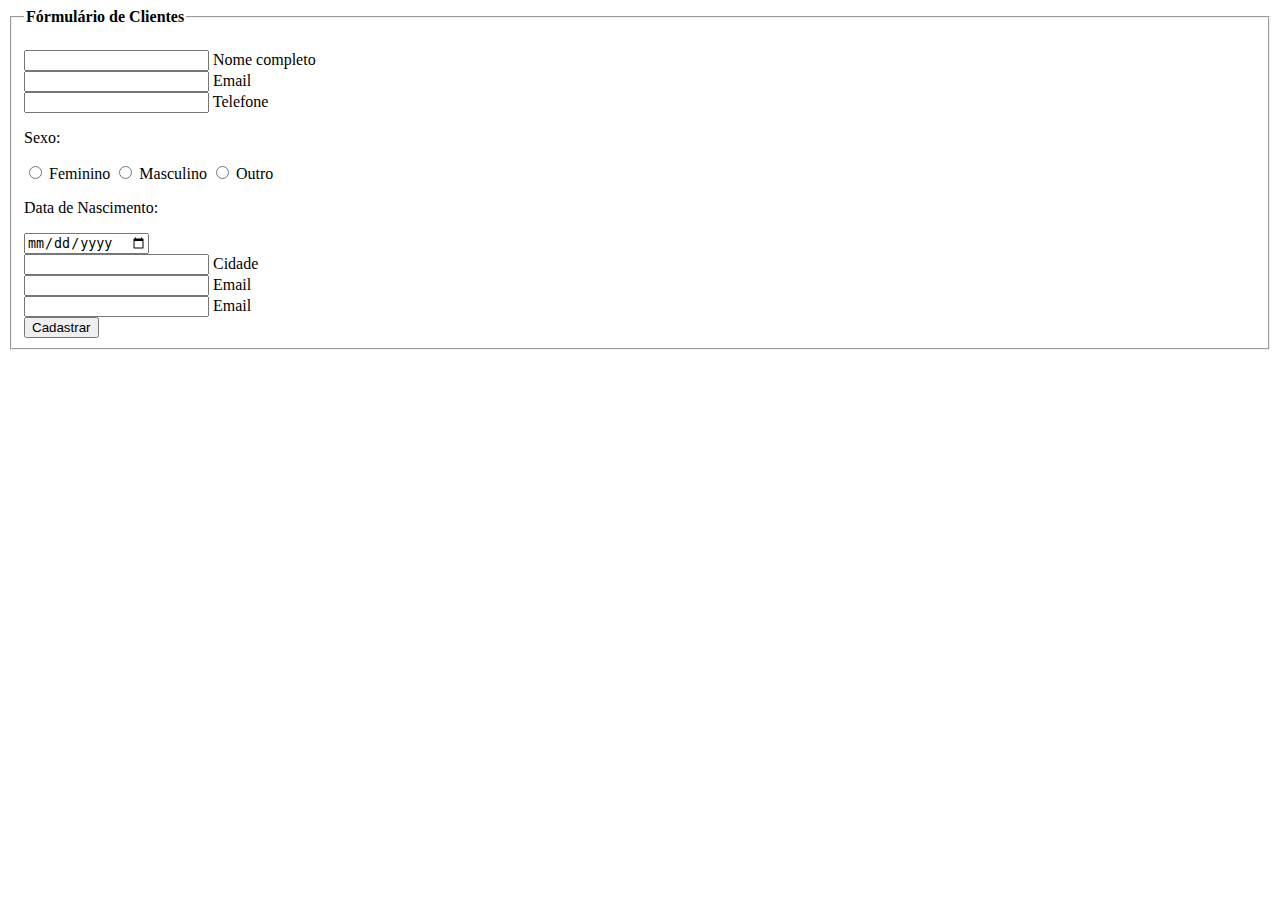
<file: cadastro.html>
<!DOCTYPE html>
<html lang="pt-br">

<head>
    <meta charset="UTF-8">
    <meta name="viewport" content="width=device-width, initial-scale=1.0">
    <title>Cadastro</title>
    <link rel="preconnect" href="https://fonts.googleapis.com">
    <link rel="preconnect" href="https://fonts.gstatic.com" crossorigin>
    <link href="https://fonts.googleapis.com/css2?family=Archivo:ital,wght@0,100..900;1,100..900&family=Kanit:ital,wght@0,100;0,200;0,300;0,400;0,500;0,600;0,700;0,800;0,900;1,100&family=Montserrat:ital,wght@0,100..900;1,100..900&family=Poppins:ital,wght@0,100;0,200;0,300;0,400;0,500;0,600;0,700;0,800;0,900;1,100;1,200;1,300;1,400;1,500;1,600;1,700;1,800;1,900&family=Raleway:ital,wght@0,100..900;1,100..900&family=Rubik:ital,wght@0,300..900;1,300..900&display=swap" rel="stylesheet">
</head>

<body>
    <div class="box">
        <form action="">
            <fieldset>
                <legend><b>Fórmulário de Clientes</b></legend>
                <br>
                <div class="inputBox">
                    <input type="text" name="nome" id="nome" class="inputUser" required>
                    <label for="nome">Nome completo</label>
                </div>
                <div class="inputBox">
                    <input type="email" name="email" id="email" class="inputUser" required>
                    <label for="email">Email</label>
                </div>
                <div class="inputBox">
                    <input type="tel" name="telefone" id="telefone" class="inputUser" required>
                    <label for="telefone">Telefone</label>
                </div>
                <p>Sexo:</p>
                <input type="radio" id="feminino" name="genero" value="feminino" required>
                <label for="feminino">Feminino</label>
                <input type="radio" id="masculino" name="genero" value="masculino" required>
                <label for="masculino">Masculino</label>
                <input type="radio" id="outro" name="genero" value="outro" required>
                <label for="outro">Outro</label>
                <div class="inputBox">
                    <label for="data_nascimento"><p>Data de Nascimento:</p></label>
                    <input type="date" name="data_nascimento" id="data_nascimento" class="inputUser" required>
                </div>
                <div class="inputBox">
                    <input type="tez" name="email" id="email" class="inputUser" required>
                    <label for="email">Cidade</label>
                </div>
                <div class="inputBox">
                    <input type="email" name="email" id="email" class="inputUser" required>
                    <label for="email">Email</label>
                </div>
                <div class="inputBox">
                    <input type="email" name="email" id="email" class="inputUser" required>
                    <label for="email">Email</label>
                </div>
                <input type="submit" name="submit" id="submit" value="Cadastrar">
            </fieldset>
        </form>
    </div>
</body>

</html>
</file>
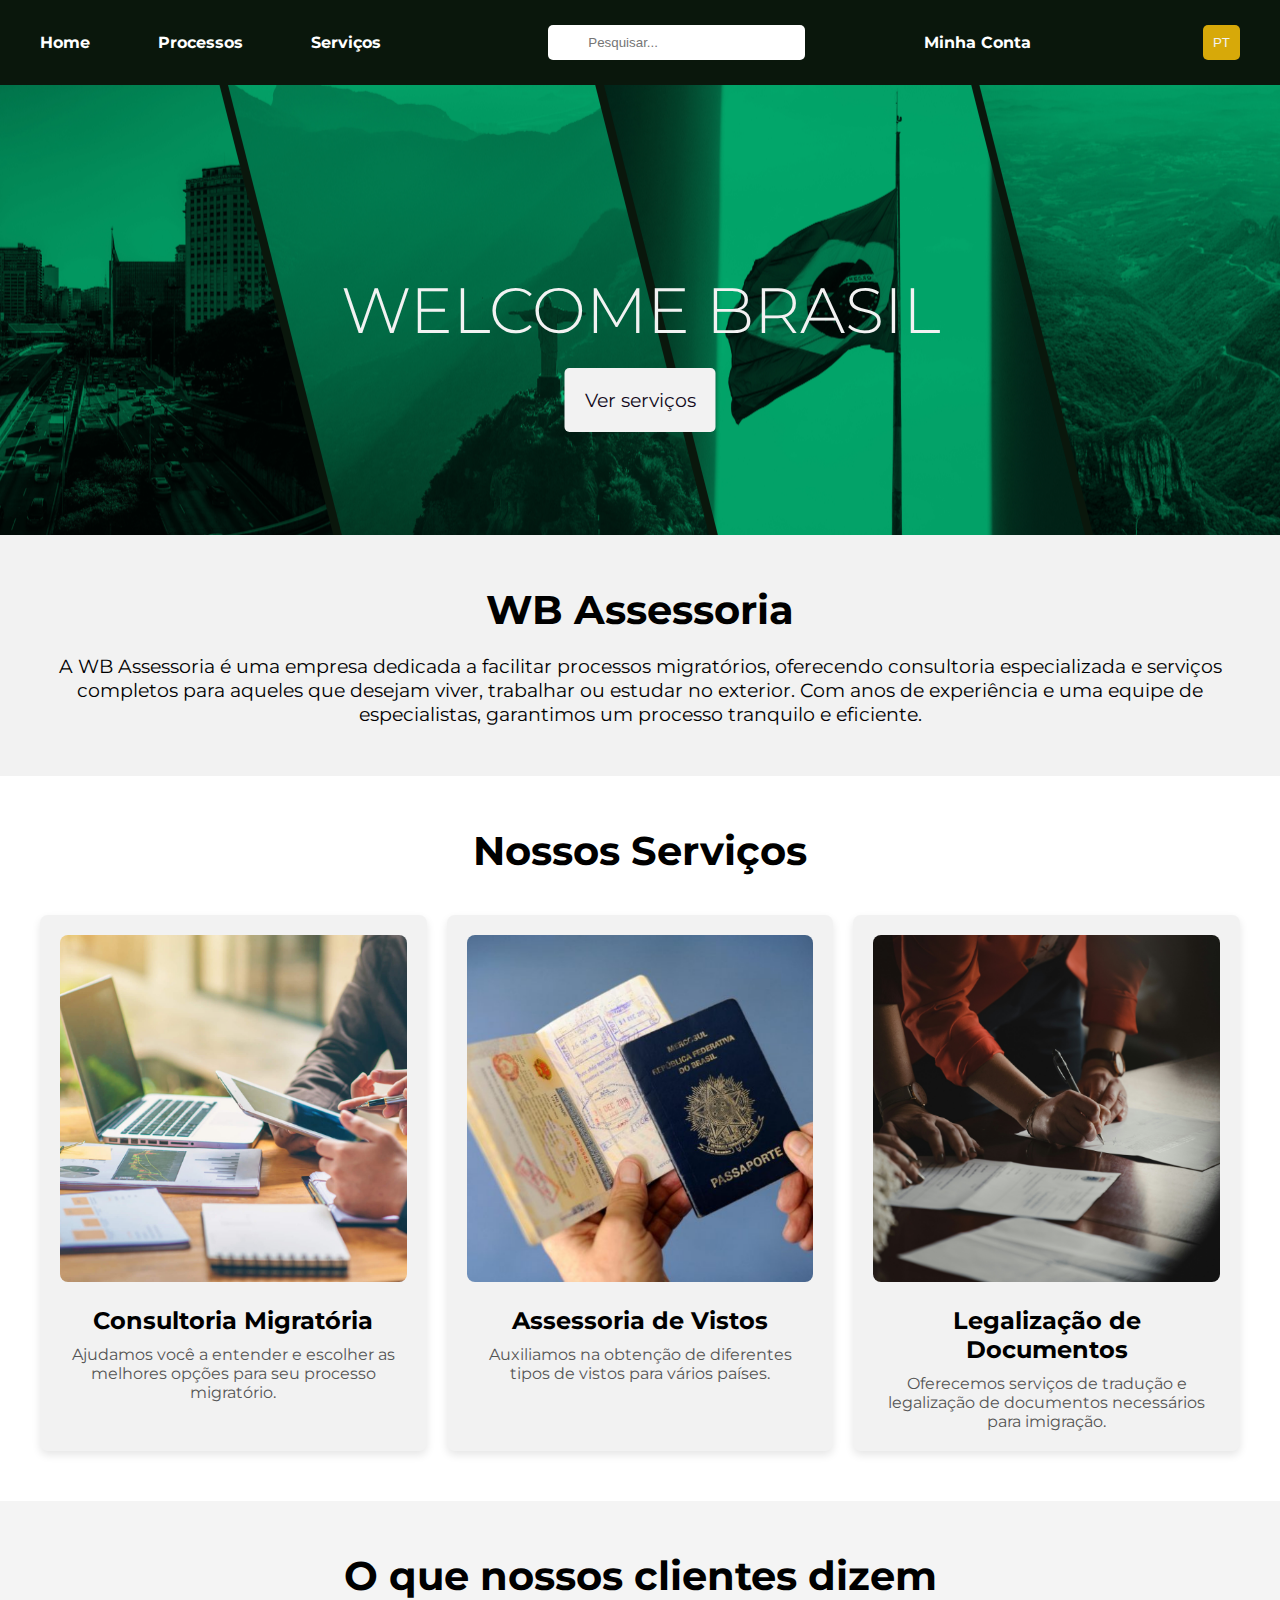
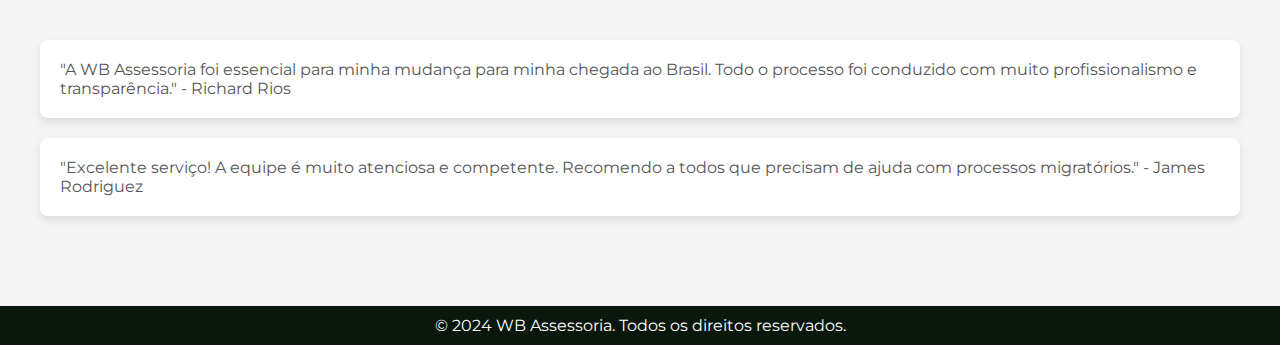
<file: home.html>
<!DOCTYPE html>
<html lang="pt-br">
<head>
    <meta charset="UTF-8">
    <meta name="viewport" content="width=device-width, initial-scale=1.0">
    <title>WB Assessoria</title>
    <link rel="stylesheet" href="index.css">
    <link rel="stylesheet" href="style.css">
    <link rel="preconnect" href="https://fonts.googleapis.com">
    <link rel="preconnect" href="https://fonts.gstatic.com" crossorigin>
    <link href="https://fonts.googleapis.com/css2?family=Archivo:ital,wght@0,100..900;1,100..900&family=Kanit:ital,wght@0,100;0,200;0,300;0,400;0,500;0,600;0,700;0,800;0,900;1,100&family=Montserrat:ital,wght@0,100..900;1,100..900&family=Poppins:ital,wght@0,100;0,200;0,300;0,400;0,500;0,600;0,700;0,800;0,900;1,100;1,200;1,300;1,400;1,500;1,600;1,700;1,800;1,900&family=Raleway:ital,wght@0,100..900;1,100..900&family=Rubik:ital,wght@0,300..900;1,300..900&display=swap" rel="stylesheet">
</head>
<body>

    <nav>
    <section class="limite">
        <div class="nav-links">
            <a href="home.html" class="translate" data-pt="Home" data-en="Home">Home</a>
            <a href="processos.html" class="translate" data-pt="Processos" data-en="Processes">Processos</a>
            <a href="servicos.html" class="translate" data-pt="Serviços" data-en="Services">Serviços</a>
        </div>
        <div class="search-bar">
            <input type="text" placeholder="Pesquisar..." class="translate" data-pt="Pesquisar..." data-en="Search...">
        </div>
        <a href="perfil.html" class="account translate" data-pt="Minha Conta" data-en="My Account">Minha Conta</a>
        <button onclick="translateSite()" class="translate" data-pt="EN" data-en="PT">EN</button>
    </section>
    </nav>
    
    <section class="img">
        <h2 class="subtitulo translate" data-pt="Welcome Brasil" data-en="Welcome Brazil">Welcome Brasil</h2>
        <a class="ler-mais translate" href="#" data-pt="Ver serviços" data-en="See services">Ver serviços</a>
    </section>

    <section id="home" class="home">
        <div class="container">
            <h2 class="translate" data-pt="WB Assessoria" data-en="WB Advisory">WB Assessoria</h2>
            <p class="translate" data-pt="A WB Assessoria é uma empresa dedicada a facilitar processos migratórios, oferecendo consultoria especializada e serviços completos para aqueles que desejam viver, trabalhar ou estudar no exterior. Com anos de experiência e uma equipe de especialistas, garantimos um processo tranquilo e eficiente." data-en="WB Advisory is a company dedicated to facilitating migration processes, offering specialized consultancy and complete services for those who wish to live, work, or study abroad. With years of experience and a team of specialists, we ensure a smooth and efficient process."></p>
        </div>
    </section>

    <section id="services" class="services">
        <div class="container">
            <h2 class="translate" data-pt="Nossos Serviços" data-en="Our Services">Nossos Serviços</h2>
            <div class="service-cards">
                <div class="card">
                    <img src="imagens/consultoria.png" alt="Consultoria Migratória">
                    <h3 class="translate" data-pt="Consultoria Migratória" data-en="Migration Consultancy">Consultoria Migratória</h3>
                    <p class="translate" data-pt="Ajudamos você a entender e escolher as melhores opções para seu processo migratório." data-en="We help you understand and choose the best options for your migration process."></p>
                </div>
                <div class="card">
                    <img src="imagens/visto.png" alt="Assessoria de Vistos">
                    <h3 class="translate" data-pt="Assessoria de Vistos" data-en="Visa Assistance">Assessoria de Vistos</h3>
                    <p class="translate" data-pt="Auxiliamos na obtenção de diferentes tipos de vistos para vários países." data-en="We assist in obtaining different types of visas for various countries."></p>
                </div>
                <div class="card">
                    <img src="imagens/documentos.png" alt="Legalização de Documentos">
                    <h3 class="translate" data-pt="Legalização de Documentos" data-en="Document Legalization">Legalização de Documentos</h3>
                    <p class="translate" data-pt="Oferecemos serviços de tradução e legalização de documentos necessários para imigração." data-en="We offer translation and legalization services for documents required for immigration."></p>
                </div>
            </div>
        </div>
    </section>

    <section id="testimonials" class="testimonials">
        <div class="container">
            <h2 class="translate" data-pt="O que nossos clientes dizem" data-en="What our clients say">O que nossos clientes dizem</h2>
            <div class="testimonial-item">
                <p class="translate" data-pt='"A WB Assessoria foi essencial para minha mudança para minha chegada ao Brasil. Todo o processo foi conduzido com muito profissionalismo e transparência." - Richard Rios' data-en='"WB Advisory was essential for my move to Brazil. The entire process was conducted with a lot of professionalism and transparency." - Richard Rios'></p>
            </div>
            <div class="testimonial-item">
                <p class="translate" data-pt='"Excelente serviço! A equipe é muito atenciosa e competente. Recomendo a todos que precisam de ajuda com processos migratórios." - James Rodriguez' data-en='"Excellent service! The team is very attentive and competent. I recommend it to everyone who needs help with migration processes." - James Rodriguez'></p>
            </div>
        </div>
    </section>

    <footer>
        <p>&copy; 2024 WB Assessoria. Todos os direitos reservados.</p>
    </footer>
    <script src="script.js"></script>
</body>
</html>
</file>
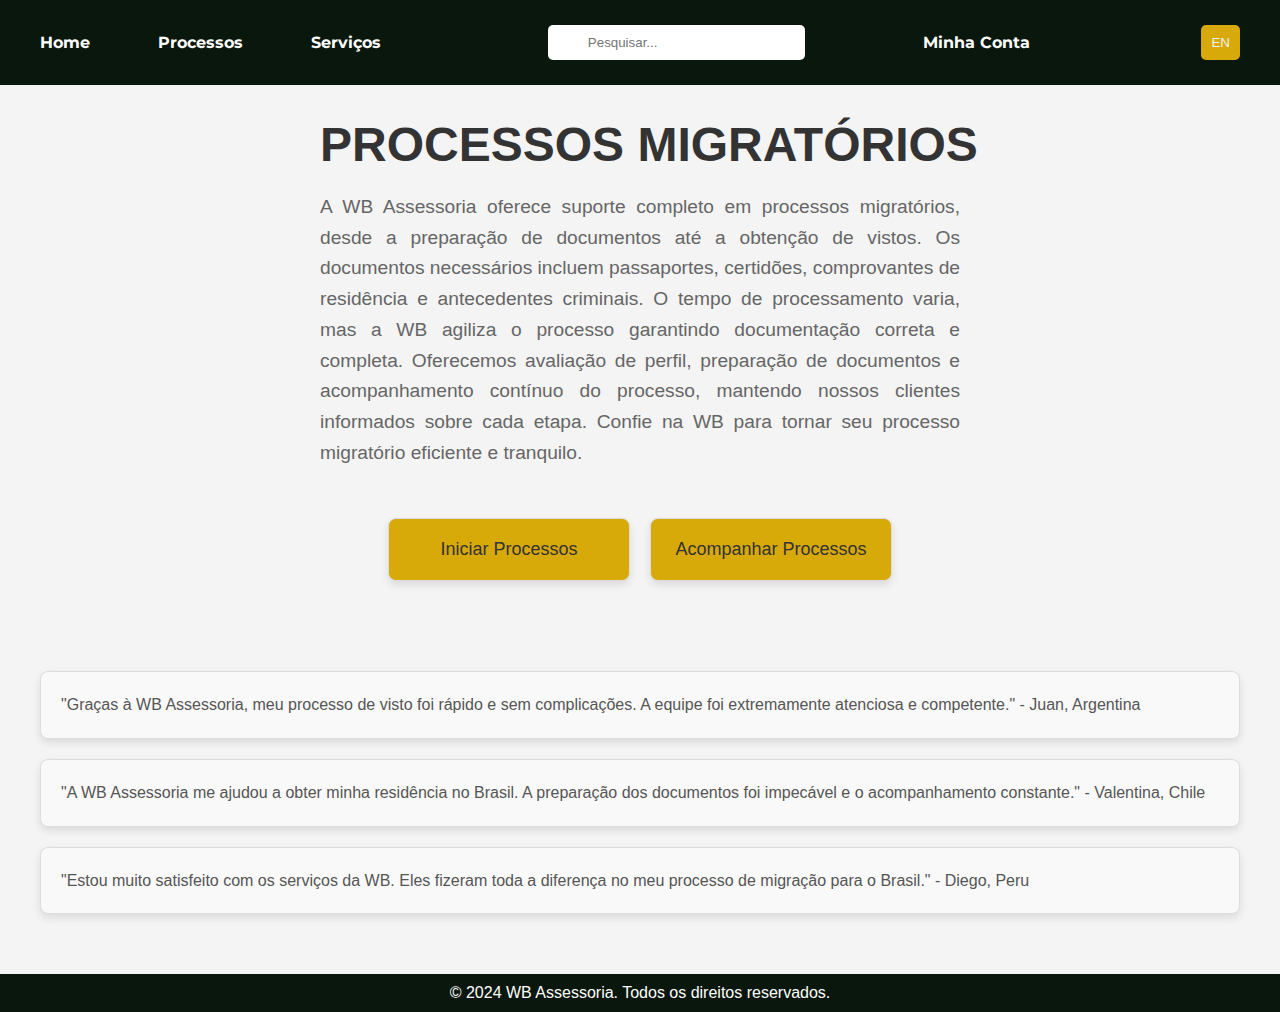
<file: processos.html>
<!DOCTYPE html>
<html lang="en">
<head>
    <meta charset="UTF-8">
    <meta name="viewport" content="width=device-width, initial-scale=1.0">
    <title>Processos</title>
    <link rel="stylesheet" href="index.css">
    <link rel="stylesheet" href="style.css">
    <link rel="preconnect" href="https://fonts.googleapis.com">
    <link rel="preconnect" href="https://fonts.gstatic.com" crossorigin>
    <link href="https://fonts.googleapis.com/css2?family=Archivo:ital,wght@0,100..900;1,100..900&family=Kanit:ital,wght@0,100;0,200;0,300;0,400;0,500;0,600;0,700;0,800;0,900;1,100&family=Montserrat:ital,wght@0,100..900;1,100..900&family=Poppins:ital,wght@0,100;0,200;0,300;0,400;0,500;0,600;0,700;0,800;0,900;1,100;1,200;1,300;1,400;1,500;1,600;1,700;1,800;1,900&family=Raleway:ital,wght@0,100..900;1,100..900&family=Rubik:ital,wght@0,300..900;1,300..900&display=swap" rel="stylesheet">
</head>
<style>
    /* styles.css */
body {
    font-family: Arial, sans-serif;
    background-color: #f4f4f4;
    margin: 0;
    padding: 0;
}

h1 {
    text-align: left;
    color: #333;
    text-transform: uppercase;
    margin-top: 2rem;
    font-size: 3rem;
    margin-left: 20rem;
    
}

.container {
    display: flex;
    justify-content: center;
    align-items: center;
    gap: 20px;
    margin-top: 50px;
    
}

.card {
    background-color: #D7A909;
    border: 1px solid #ddd;
    border-radius: 8px;
    box-shadow: 0 4px 8px rgba(0, 0, 0, 0.1);
    transition: transform 0.2s, box-shadow 0.2s;
    width: 200px;
    text-align: center;
    padding: 20px;
    transition: .3s;
    cursor: pointer;
}

.card:hover {
    transform: translateY(-10px);
    box-shadow: 0 8px 16px rgba(0, 0, 0, 0.2);
    background-color: #a78200;
}

.card a {
    text-decoration: none;
    color: #333;
    font-size: 18px;
}

.migratorio {
    text-align: justify;
    color: #666;
    line-height: 1.6;
    margin: 20px 0;
    font-size: 16px;
    margin-left: 20rem;
    margin-right: 20rem;
    font-size: 1.2rem;
}

.reviews-section {
    margin: auto;
    padding: 20px;
    margin-top: 50px;
    max-width: 1200px;
}

.reviews-section h2 {
    text-align: center;
    color: #c5c5c5;
    margin-bottom: 20px;
    text-transform: uppercase;
    margin-top: 3rem;
    margin-bottom: 3rem;
}

.review-card {
    background-color: #f9f9f9;
    border: 1px solid #ddd;
    border-radius: 8px;
    box-shadow: 0 4px 8px rgba(0, 0, 0, 0.1);
    padding: 20px;
    margin: 20px 0;
}

.review-card p {
    font-size: 16px;
    line-height: 1.6;
    color: #555;
}
</style>

<body>
   
    
    <nav>
        <section class="limite">
            <div class="nav-links">
                <a href="home.html" class="translate" data-pt="Home" data-en="Home">Home</a>
                <a href="processos.html" class="translate" data-pt="Processos" data-en="Processes">Processos</a>
                <a href="servicos.html" class="translate" data-pt="Serviços" data-en="Services">Serviços</a>
            </div>
            <div class="search-bar">
                <input type="text" placeholder="Pesquisar..." class="translate" data-pt="Pesquisar..." data-en="Search...">
            </div>
            <a href="perfil.html" class="account translate" data-pt="Minha Conta" data-en="My Account">Minha Conta</a>
            <button onclick="translateSite()" class="translate" data-pt="EN" data-en="PT">EN</button>
        </section>
        </nav>

        <h1>Processos Migratórios</h1>
  
       <p class="migratorio">
                A WB Assessoria oferece suporte completo em processos migratórios, desde a preparação de documentos até a obtenção de vistos. Os documentos necessários incluem passaportes, certidões, comprovantes de residência e antecedentes criminais. O tempo de processamento varia, mas a WB agiliza o processo garantindo documentação correta e completa. Oferecemos avaliação de perfil, preparação de documentos e acompanhamento contínuo do processo, mantendo nossos clientes informados sobre cada etapa. Confie na WB para tornar seu processo migratório eficiente e tranquilo.
            </p>
     

        <div class="container">
            <div class="card">
                <a href="iniciar.html">Iniciar Processos</a>
            </div>
            <div class="card">
                <a href="status.html">Acompanhar Processos</a>
            </div>
        </div>

        <section class="reviews-section">
            <div class="review-card">
                <p>"Graças à WB Assessoria, meu processo de visto foi rápido e sem complicações. A equipe foi extremamente atenciosa e competente." - Juan, Argentina</p>
            </div>
            <div class="review-card">
                <p>"A WB Assessoria me ajudou a obter minha residência no Brasil. A preparação dos documentos foi impecável e o acompanhamento constante." - Valentina, Chile</p>
            </div>
            <div class="review-card">
                <p>"Estou muito satisfeito com os serviços da WB. Eles fizeram toda a diferença no meu processo de migração para o Brasil." - Diego, Peru</p>
        </section>

        
    <footer>
        <p>&copy; 2024 WB Assessoria. Todos os direitos reservados.</p>
    </footer>
</body>
</html>
</file>
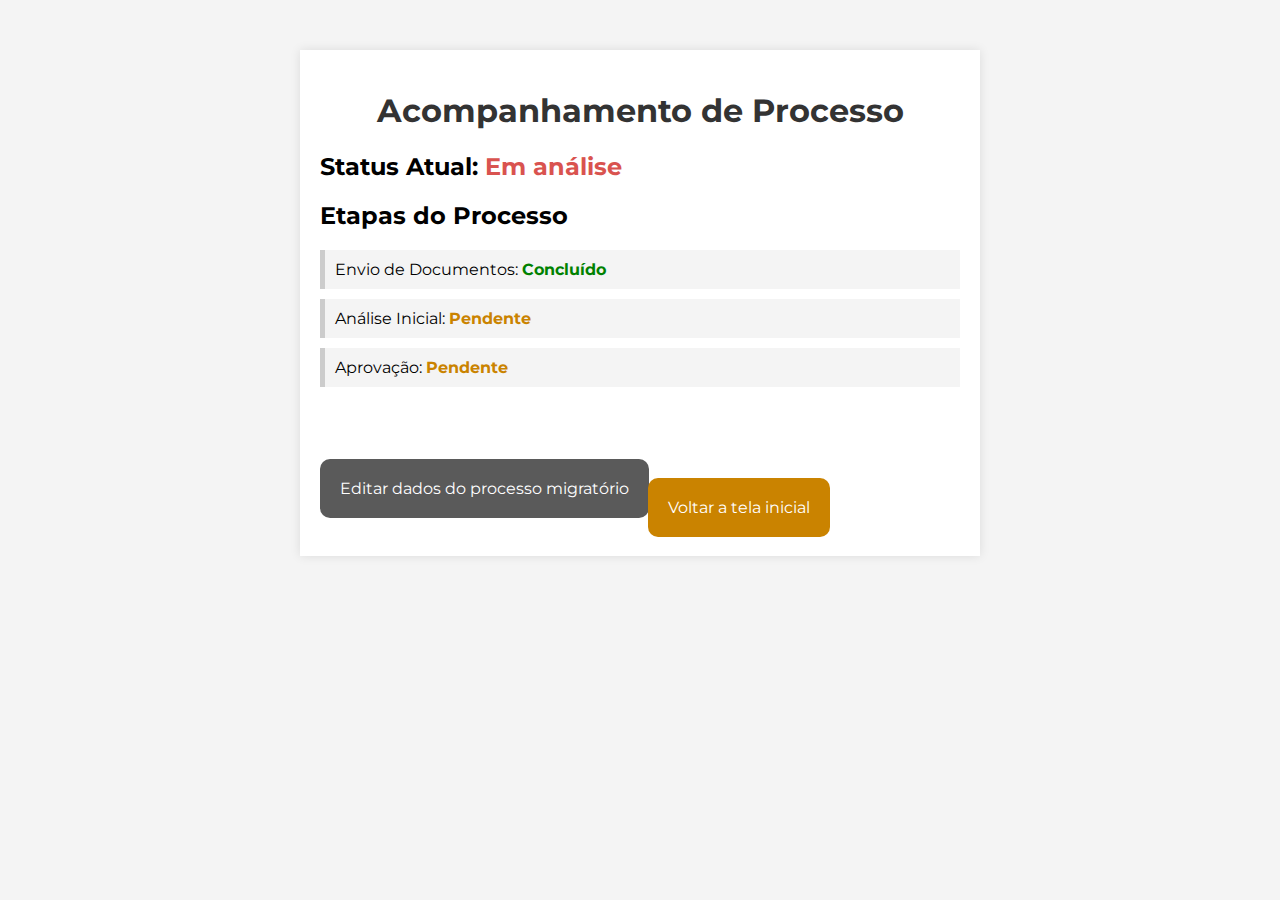
<file: status.html>
<!DOCTYPE html>
<html lang="pt-BR">
<head>
    <meta charset="UTF-8">
    <meta name="viewport" content="width=device-width, initial-scale=1.0">
    <title>Acompanhamento de Processo</title>
    <link rel="stylesheet" href="status.css">
    <link rel="preconnect" href="https://fonts.googleapis.com">
    <link rel="preconnect" href="https://fonts.gstatic.com" crossorigin>
    <link href="https://fonts.googleapis.com/css2?family=Archivo:ital,wght@0,100..900;1,100..900&family=Kanit:ital,wght@0,100;0,200;0,300;0,400;0,500;0,600;0,700;0,800;0,900;1,100&family=Montserrat:ital,wght@0,100..900;1,100..900&family=Poppins:ital,wght@0,100;0,200;0,300;0,400;0,500;0,600;0,700;0,800;0,900;1,100;1,200;1,300;1,400;1,500;1,600;1,700;1,800;1,900&family=Raleway:ital,wght@0,100..900;1,100..900&family=Rubik:ital,wght@0,300..900;1,300..900&display=swap" rel="stylesheet">
</head>
<body>
    <div class="container">
        <h1>Acompanhamento de Processo</h1>
        <div class="status">
            <h2>Status Atual: <span class="status-value">Em análise</span></h2>
        </div>
        <div class="etapas">
            <h2>Etapas do Processo</h2>
            <ul>
                <li>Envio de Documentos: <span class="completed">Concluído</span></li>
                <li>Análise Inicial: <span class="pending">Pendente</span></li>
                <li>Aprovação: <span class="pending">Pendente</span></li>
            </ul>
        </div>
        <br>  <br>  <br>  <br>
        <a href="iniciar.html" class="voltar">Editar dados do processo migratório</a>
        <a href="home.html" class="voltar-home">Voltar a tela inicial</a>
        <br> <br>  
    </div>
</body>
</html>
</file>
<file: index.css>
body {
    font-family: "Montserrat", sans-serif;
    margin: 0;
    padding: 0;
    background-color: #f4f4f4;
}

nav {
    font-family: "Montserrat", sans-serif;
    align-items: center;
    background-color: #0A170C;
    padding: 20px 20px;
}

nav a {
    color: white;
    text-decoration: none;
    display: inline;
    justify-content: space-between;
    font-weight: bold;
    padding-right: 4rem;
    font-size: 1rem;
}

nav .search-bar {
    display: flex;
    align-items: center;
}

nav input[type="text"] {
    padding: 10px 40px;
    border: none;
    border-radius: 5px;
}

nav button {
    padding: 10px 10px;
    border: none;
    border-radius: 5px;
    background-color: #D7A909;
    color: #F2F2F2;
    cursor: pointer;
    margin-left: 5px;
}

nav .account {
    color: white;
    text-decoration: none;
    font-weight: bold;
    margin-left: 15px;
}

.img {
    width: 100%;
    height: 50vh;
    background-image: url('./imagens/fundo.png');
    background-position: center;
    background-size: cover;
    background-repeat: no-repeat;
    position: relative;
    display: flex;
    align-items: center;
    justify-content: center;
}

.subtitulo {
    font-family: "Montserrat", sans-serif;
    font-weight: 300;
    font-style: normal;
    font-size: 4rem;
    color: #f2f2f2;
    text-align: center;
    text-transform: uppercase;
    position: absolute;
    top: 50%;
    left: 50%;
    transform: translate(-50%, -50%);
    z-index: 1;
}

.ler-mais {
    font-size: 1.20rem;
    color: #11091a;
    font-family: "Montserrat", sans-serif;
    font-weight: 400;
    text-align: center;
    text-decoration: none;
    background-color: #F2F2F2;
    padding: 20px;
    border-radius: 5px;
    transition: .3s;
    position: absolute;
    top: 70%;
    left: 50%;
    transform: translate(-50%, -50%);
    z-index: 1;
}

.ler-mais:hover {
    background-color: #D7A909;
}

.limite {
    margin-left: auto;
    margin-right: auto;
    max-width: 1200px;
    display: flex;
    justify-content: space-between;
    align-items: center;
    text-align: center;
    height: 5vh;
}

.home {
    background-color: #f2f2f2;
    padding: 50px 20px;
}

.home .container {
    max-width: 1200px;
    margin: auto;
}

.home h2 {
    font-size: 2.5rem;
    text-align: center;
    margin-bottom: 20px;
}

.home p {
    font-size: 1.2rem;
    text-align: center;
}

.services {
    background-color: #ffffff;
    padding: 50px 20px;
}

.services .container {
    max-width: 1200px;
    margin: auto;
}

.services h2 {
    font-size: 2.5rem;
    text-align: center;
    margin-bottom: 40px;
}

.services .service-cards {
    display: flex;
    justify-content: space-between;
    gap: 20px;
}

.services .card {
    background-color: #f2f2f2;
    border-radius: 8px;
    padding: 20px;
    text-align: center;
    flex: 1;
    box-shadow: 0 4px 8px rgba(0, 0, 0, 0.1);
    transition: transform 0.3s ease;
}

.services .card img {
    width: 100%;
    height: auto;
    border-radius: 8px;
    margin-bottom: 20px;
}

.services .card h3 {
    font-size: 1.5rem;
    margin-bottom: 10px;
}

.services .card p {
    font-size: 1rem;
    color: #555555;
}

.services .card:hover {
    transform: translateY(-10px);
}

.testimonials {
    background-color: #f4f4f4;
    padding: 50px 20px;
}

.testimonials .container {
    max-width: 1200px;
    margin: auto;
}

.testimonials h2 {
    font-size: 2.5rem;
    text-align: center;
    margin-bottom: 40px;
}

.testimonials .testimonial-item {
    background-color: #ffffff;
    border-radius: 8px;
    padding: 20px;
    margin-bottom: 20px;
    box-shadow: 0 4px 8px rgba(0, 0, 0, 0.1);
}

.testimonials .testimonial-item p {
    font-size: 1rem;
    color: #555555;
}

footer {
    background-color: #0A170C;
    color: white;
    text-align: center;
    padding: 10px 0;
    margin-top: 20px;
    position: relative;
    width: 100%;
}
</file>
<file: style.css>
*{
    margin: 0;
    padding: 0;
}
</file>
<file: status.css>
body {
    font-family: "Montserrat", sans-serif;
    background-color: #f4f4f4;
    margin: 0;
    padding: 0;
}

.container {
    width: 50%;
    margin: auto;
    background: #fff;
    padding: 20px;
    box-shadow: 0 0 10px rgba(0, 0, 0, 0.1);
    margin-top: 50px;
}

h1 {
    text-align: center;
    color: #333;
}

label {
    display: block;
    margin: 10px 0 5px;
}

input, textarea, button {
    width: 100%;
    padding: 10px;
    margin-bottom: 15px;
}

button {
    background-color: #5cb85c;
    color: white;
    border: none;
    cursor: pointer;
}

button:hover {
    background-color: #4cae4c;
}


.status-value {
    color: #d9534f;
}

.etapas ul {
    list-style-type: none;
    padding: 0;
}

.etapas li {
    background: #f4f4f4;
    margin: 10px 0;
    padding: 10px;
    border-left: 5px solid #ccc;
}

.completed {
    color:#008100;
    font-weight: 700;
}

.pending {
    color: #ca8300;
    font-weight: 700;
}

.voltar{
    background-color: #5a5a5a;
    padding: 20px;
    color: #fff;
    text-decoration: none;
    border-radius: 10px;
    cursor: pointer;
    transition: .3s;
}

.voltar-home{
    background-color: #ca8300;
    padding: 20px;
    color: #fff;
    margin-left: 20.5rem;
    text-decoration: none;
    border-radius: 10px;
    cursor: pointer;
    transition: .3s;
}

.voltar:hover{
    background-color: #2b2b2b;
}

.voltar-home:hover{
    background-color: #996300; 
}
</file>
